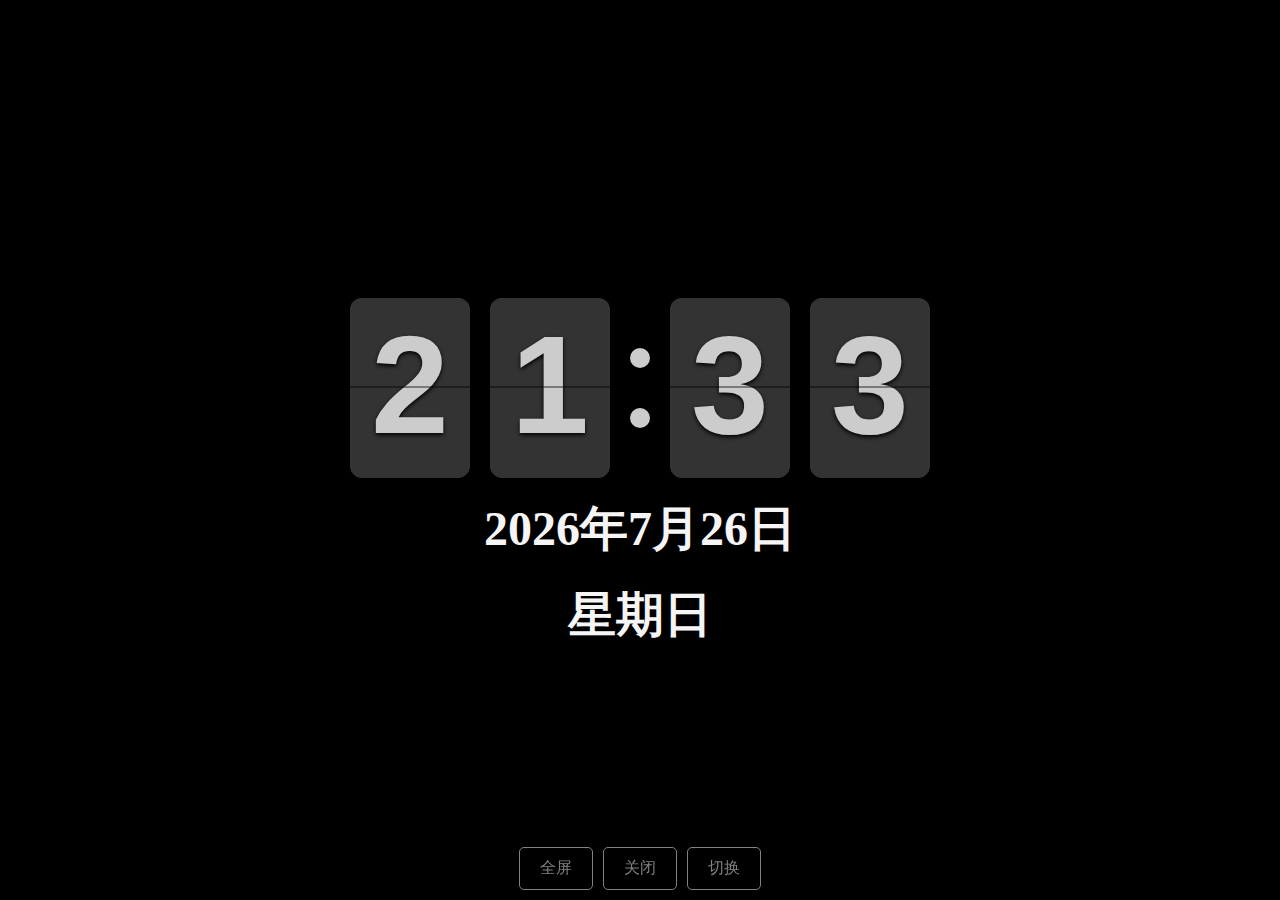
<file: index.html>
<!DOCTYPE html>
<html lang="en">
<head>
    <meta charset="UTF-8">
    <meta name="viewport" content="width=device-width, initial-scale=1.0">
    <title>日期和时间显示</title>
    <link rel="stylesheet" href="./css/flipclock.css">
    <link rel="stylesheet" href="./css/style.css"> <!-- 引入外部CSS文件 -->
    <script src="./js/jquery.min.js"></script>
    <script src="./js/flipclock.js"></script>
</head>
<body>
    <div id="flipclock-container">
        <div class="clock" id="flipclock"></div>
        <div class="date" id='ShowDate'>
            <h1 id='ShowDateDate'></h1><br>
            <h1 id='ShowDateWeek'></h1>
        </div>
    </div>

    <div id="digital-clock-container">
        <div class="date" id="date"></div>
        <div class="time" id="time"></div>
        <div class="day" id="day"></div>
    </div>

    <div class="buttons">
        <button onclick="document.documentElement.requestFullscreen()">全屏</button>
        <button onclick="window.close()">关闭</button>
        <button id="toggle-btn">切换</button>
    </div>

    <script type="text/javascript">
        // Mobile zoom
        if(/Android|webOS|iPhone|iPod|BlackBerry/i.test(navigator.userAgent)) {
            document.getElementById('flipclock').setAttribute("style","zoom:1.5;");
            document.getElementById('ShowDate').setAttribute("style","zoom:1.5;");
        }

        var clock;
        var isFlipClock = true; // 用于判断当前是否为翻页时钟模式

        $(document).ready(function() {
            clock = $('.clock').FlipClock({
                clockFace: 'TwentyFourHourClock',
                showSeconds: false
            });
        });

        var d = new Date();
        document.getElementById('ShowDateDate').innerHTML = d.getFullYear() + "年" +(d.getMonth() + 1) + "月" + d.getDate() + "日";
        document.getElementById('ShowDateWeek').innerHTML = '星期' + '日一二三四五六'.charAt(d.getDay());

        // 切换按钮功能
        document.getElementById('toggle-btn').addEventListener('click', function() {
            if (isFlipClock) {
                // 切换为数字时钟 + 日期 + 星期
                document.getElementById('flipclock-container').style.display = 'none'; // 隐藏翻页时钟
                document.getElementById('digital-clock-container').style.display = 'block'; // 显示数字时钟
            } else {
                // 切换回翻页时钟
                document.getElementById('flipclock-container').style.display = 'block'; // 显示翻页时钟
                document.getElementById('digital-clock-container').style.display = 'none'; // 隐藏数字时钟
            }
            isFlipClock = !isFlipClock; // 切换状态
        });

        // 数字时钟更新
        function updateDateTime() {
            const now = new Date();
            const date = now.getFullYear() + "年" + (now.getMonth() + 1) + "月" + now.getDate() + "日"; // 修改日期格式
            const time = now.getHours().toString().padStart(2, '0') + ':' + now.getMinutes().toString().padStart(2, '0');
            const days = ['星期日', '星期一', '星期二', '星期三', '星期四', '星期五', '星期六'];
            const dayOfWeek = days[now.getDay()];

            document.getElementById('date').textContent = date;
            document.getElementById('time').textContent = time;
            document.getElementById('day').textContent = dayOfWeek;
        }

        setInterval(updateDateTime, 1000); // 每秒更新时间
        updateDateTime(); // 初始化显示
    </script>
</body>
</html>
</file>
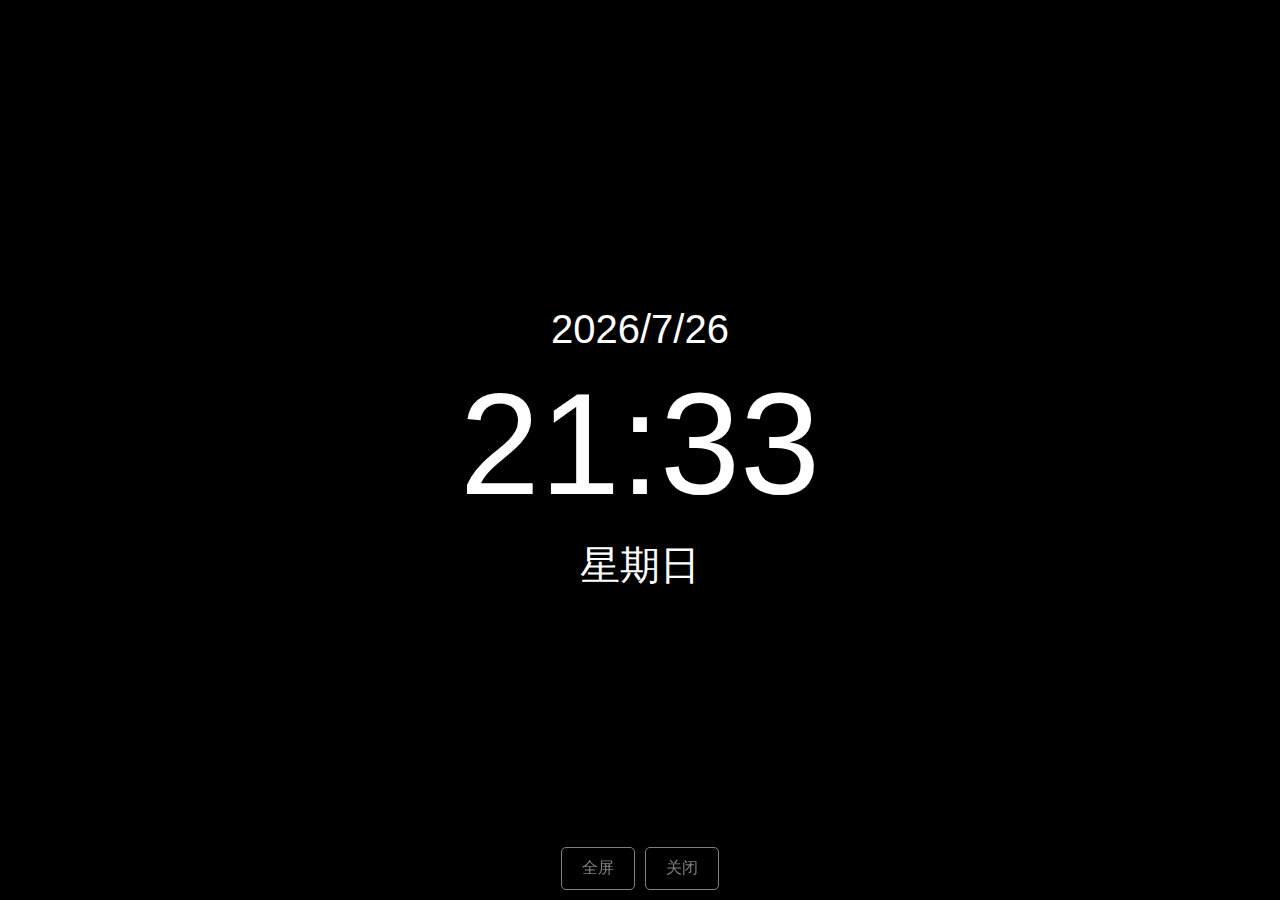
<file: Clock.html>
<!DOCTYPE html>
<html lang="en">
<head>
    <meta charset="UTF-8">
    <meta name="viewport" content="width=device-width, initial-scale=1.0">
    <title>日期和时间显示</title>
    <style>
        body {
            background-color: black;
            color: white;
            font-family: Arial, sans-serif;
            margin: 0;
            padding: 0;
            display: flex;
            flex-direction: column;
            align-items: center;
            justify-content: center;
            height: 100vh;
            text-align: center;
        }

        .date, .day {
            font-size: 2.5em;
        }

        .time {
            font-size: 9em;
            margin: 10px auto;
        }

        .buttons {
            position: fixed;
            bottom: 10px;
            width: 100%;
            display: flex;
            justify-content: center;
            gap: 10px;
        }

        button {
            padding: 10px 20px;
            font-size: 1rem;
            background-color: black;
            color: gray;
            border: 1px solid gray;
            border-radius: 5px;
            cursor: pointer;
        }

        button:hover {
            background-color: #333333;
        }
    </style>
</head>
<body>
    <div class="date" id="date"></div>
    <div class="time" id="time"></div>
    <div class="day" id="day"></div>
    <div class="buttons">
        <button onclick="document.documentElement.requestFullscreen()">全屏</button>
        <button onclick="window.close()">关闭</button>
    </div>

    <script>
        function updateDateTime() {
            const now = new Date();
            // 使用 Intl.DateTimeFormat 去掉前导零
            const date = new Intl.DateTimeFormat('zh-CN', {
                year: 'numeric',
                month: 'numeric',
                day: 'numeric'
            }).format(now);

            const time = now.getHours().toString().padStart(2, '0') + ':' + now.getMinutes().toString().padStart(2, '0');
            const days = ['星期日', '星期一', '星期二', '星期三', '星期四', '星期五', '星期六'];
            const dayOfWeek = days[now.getDay()];

            document.getElementById('date').textContent = date;
            document.getElementById('time').textContent = time;
            document.getElementById('day').textContent = dayOfWeek;
        }

        setInterval(updateDateTime, 1000); // 每秒更新时间
        updateDateTime(); // 初始化显示
    </script>
</body>
</html>
</file>
<file: css/style.css>
*
{
	margin: 0;
	padding: 0;
}
/*body*/
/*{*/
/*	display: flex;*/
/*	text-align:center;*/
/*	justify-content: center;*/
/*	align-items: center;*/
/*	!*min-height: 100vh;*!*/
/*	background: #222;*/
/*}*/

/* style.css */

body {
    background-color: black;
    color: white;
    font-family: Arial, sans-serif;
    margin: 0;
    padding: 0;
    display: flex;
    flex-direction: column;
    align-items: center;
    justify-content: center;
    height: 100vh;
    text-align: center;
    line-height: 1.2; /* 减少全局行间距 */
}

.date, .day {
    font-size: 2.5em;
}

.time {
    font-size: 9em;
    margin: 10px auto;
}

.buttons {
    position: fixed;
    bottom: 10px;
    width: 100%;
    display: flex;
    justify-content: center;
    gap: 10px;
}

button {
    padding: 10px 20px;
    font-size: 1rem;
    background-color: black;
    color: gray;
    border: 1px solid gray;
    border-radius: 5px;
    cursor: pointer;
}

button:hover {
    background-color: #333333;
}

#flipclock-container {
    display: block;
}

#digital-clock-container {
    display: none;
}

.clock
{
	width: auto;
	zoom: 2;
}
.flip-clock-dot
{
	background: #ccc;
	/*background: #ffffff;*/
}
.flip-clock-meridium a
{
    color: #ccc;
    /*color: #ffffff;*/
}
h1 {
    font-family: "Microsoft YaHei";
    /*font-family: "Helvetica Neue", Helvetica, sans-serif;*/
    /*font-family: sans-serif, Times, TimesNR, 'New Century Schoolbook', Georgia, 'New York', serif;*/
    color: whitesmoke;
	text-align:center;
	font-size: 1.2em;
	line-height: 0.8;

	/*zoom: 1.5;*/
}
#box
{
	display: table;
}
#content
{
	/*color: #fff;*/
	text-align: center;
	display: table-cell;
	vertical-align: middle;
}
</file>
<file: css/flipclock.css>
/* Get the bourbon mixin from http://bourbon.io */
/* Reset */
.flip-clock-wrapper * {
    -webkit-box-sizing: border-box;
    -moz-box-sizing: border-box;
    -ms-box-sizing: border-box;
    -o-box-sizing: border-box;
    box-sizing: border-box;
    -webkit-backface-visibility: hidden;
    -moz-backface-visibility: hidden;
    -ms-backface-visibility: hidden;
    -o-backface-visibility: hidden;
    backface-visibility: hidden;
}

.flip-clock-wrapper a {
  cursor: pointer;
  text-decoration: none;
  color: #ccc; }

.flip-clock-wrapper a:hover {
  color: #fff; }

.flip-clock-wrapper ul {
  list-style: none; }

.flip-clock-wrapper.clearfix:before,
.flip-clock-wrapper.clearfix:after {
  content: " ";
  display: table; }

.flip-clock-wrapper.clearfix:after {
  clear: both; }

.flip-clock-wrapper.clearfix {
  *zoom: 1; }

/* Main */
.flip-clock-wrapper {
  font: normal 11px "Helvetica Neue", Helvetica, sans-serif;
  -webkit-user-select: none; }

.flip-clock-meridium {
  background: none !important;
  box-shadow: 0 0 0 !important;
  font-size: 36px !important; }

.flip-clock-meridium a { color: #313333; }

.flip-clock-wrapper {
  text-align: center;
  position: relative;
  width: 100%;
  margin: 1em;
}

.flip-clock-wrapper:before,
.flip-clock-wrapper:after {
    content: " "; /* 1 */
    display: table; /* 2 */
}
.flip-clock-wrapper:after {
    clear: both;
}

/* Skeleton */
.flip-clock-wrapper ul {
  position: relative;
  float: left;
  margin: 5px;
  width: 60px;
  height: 90px;
  font-size: 80px;
  font-weight: bold;
  line-height: 87px;
  border-radius: 6px;
  background: #000;
}

.flip-clock-wrapper ul li {
  z-index: 1;
  position: absolute;
  left: 0;
  top: 0;
  width: 100%;
  height: 100%;
  line-height: 87px;
  text-decoration: none !important;
}

.flip-clock-wrapper ul li:first-child {
  z-index: 2; }

.flip-clock-wrapper ul li a {
  display: block;
  height: 100%;
  -webkit-perspective: 200px;
  -moz-perspective: 200px;
  perspective: 200px;
  margin: 0 !important;
  overflow: visible !important;
  cursor: default !important; }

.flip-clock-wrapper ul li a div {
  z-index: 1;
  position: absolute;
  left: 0;
  width: 100%;
  height: 50%;
  font-size: 80px;
  overflow: hidden;
  outline: 1px solid transparent; }

.flip-clock-wrapper ul li a div .shadow {
  position: absolute;
  width: 100%;
  height: 100%;
  z-index: 2; }

.flip-clock-wrapper ul li a div.up {
  -webkit-transform-origin: 50% 100%;
  -moz-transform-origin: 50% 100%;
  -ms-transform-origin: 50% 100%;
  -o-transform-origin: 50% 100%;
  transform-origin: 50% 100%;
  top: 0; }

.flip-clock-wrapper ul li a div.up:after {
  content: "";
  position: absolute;
  top: 44px;
  left: 0;
  z-index: 5;
  width: 100%;
  height: 3px;
  background-color: #000;
  background-color: rgba(0, 0, 0, 0.4); }

.flip-clock-wrapper ul li a div.down {
  -webkit-transform-origin: 50% 0;
  -moz-transform-origin: 50% 0;
  -ms-transform-origin: 50% 0;
  -o-transform-origin: 50% 0;
  transform-origin: 50% 0;
  bottom: 0;
  border-bottom-left-radius: 6px;
  border-bottom-right-radius: 6px;
}

.flip-clock-wrapper ul li a div div.inn {
  position: absolute;
  left: 0;
  z-index: 1;
  width: 100%;
  height: 200%;
  color: #ccc;
  text-shadow: 0 1px 2px #000;
  text-align: center;
  background-color: #333;
  border-radius: 6px;
  font-size: 70px; }

.flip-clock-wrapper ul li a div.up div.inn {
  top: 0; }

.flip-clock-wrapper ul li a div.down div.inn {
  bottom: 0; }

/* PLAY */
.flip-clock-wrapper ul.play li.flip-clock-before {
  z-index: 3; }

.flip-clock-wrapper .flip {   box-shadow: 0 2px 5px rgba(0, 0, 0, 0.7); }

.flip-clock-wrapper ul.play li.flip-clock-active {
  -webkit-animation: asd 0.01s 0.49s linear both;
  -moz-animation: asd 0.01s 0.49s linear both;
  animation: asd 0.01s 0.49s linear both;
  z-index: 5; }

.flip-clock-divider {
  float: left;
  display: inline-block;
  position: relative;
  width: 20px;
  height: 100px; }

.flip-clock-divider:first-child {
  width: 0; }

.flip-clock-dot {
  display: block;
  background: #323434;
  width: 10px;
  height: 10px;
  position: absolute;
  border-radius: 50%;
  box-shadow: 0 0 5px rgba(0, 0, 0, 0.5);
  left: 5px; }

.flip-clock-divider .flip-clock-label {
  position: absolute;
  top: -1.5em;
  right: -86px;
  color: black;
  text-shadow: none; }

.flip-clock-divider.minutes .flip-clock-label {
  right: -88px; }

.flip-clock-divider.seconds .flip-clock-label {
  right: -91px; }

.flip-clock-dot.top {
  top: 30px; }

.flip-clock-dot.bottom {
  bottom: 30px; }

@-webkit-keyframes asd {
  0% {
    z-index: 2; }

  100% {
    z-index: 4; } }

@-moz-keyframes asd {
  0% {
    z-index: 2; }

  100% {
    z-index: 4; } }

@-o-keyframes asd {
  0% {
    z-index: 2; }

  100% {
    z-index: 4; } }

@keyframes asd {
  0% {
    z-index: 2; }

  100% {
    z-index: 4; } }

.flip-clock-wrapper ul.play li.flip-clock-active .down {
  z-index: 2;
  -webkit-animation: turn 0.5s 0.5s linear both;
  -moz-animation: turn 0.5s 0.5s linear both;
  animation: turn 0.5s 0.5s linear both; }

@-webkit-keyframes turn {
  0% {
    -webkit-transform: rotateX(90deg); }

  100% {
    -webkit-transform: rotateX(0deg); } }

@-moz-keyframes turn {
  0% {
    -moz-transform: rotateX(90deg); }

  100% {
    -moz-transform: rotateX(0deg); } }

@-o-keyframes turn {
  0% {
    -o-transform: rotateX(90deg); }

  100% {
    -o-transform: rotateX(0deg); } }

@keyframes turn {
  0% {
    transform: rotateX(90deg); }

  100% {
    transform: rotateX(0deg); } }

.flip-clock-wrapper ul.play li.flip-clock-before .up {
  z-index: 2;
  -webkit-animation: turn2 0.5s linear both;
  -moz-animation: turn2 0.5s linear both;
  animation: turn2 0.5s linear both; }

@-webkit-keyframes turn2 {
  0% {
    -webkit-transform: rotateX(0deg); }

  100% {
    -webkit-transform: rotateX(-90deg); } }

@-moz-keyframes turn2 {
  0% {
    -moz-transform: rotateX(0deg); }

  100% {
    -moz-transform: rotateX(-90deg); } }

@-o-keyframes turn2 {
  0% {
    -o-transform: rotateX(0deg); }

  100% {
    -o-transform: rotateX(-90deg); } }

@keyframes turn2 {
  0% {
    transform: rotateX(0deg); }

  100% {
    transform: rotateX(-90deg); } }

.flip-clock-wrapper ul li.flip-clock-active {
  z-index: 3; }

/* SHADOW */
.flip-clock-wrapper ul.play li.flip-clock-before .up .shadow {
  background: -moz-linear-gradient(top, rgba(0, 0, 0, 0.1) 0%, black 100%);
  background: -webkit-gradient(linear, left top, left bottom, color-stop(0%, rgba(0, 0, 0, 0.1)), color-stop(100%, black));
  background: linear, top, rgba(0, 0, 0, 0.1) 0%, black 100%;
  background: -o-linear-gradient(top, rgba(0, 0, 0, 0.1) 0%, black 100%);
  background: -ms-linear-gradient(top, rgba(0, 0, 0, 0.1) 0%, black 100%);
  background: linear, to bottom, rgba(0, 0, 0, 0.1) 0%, black 100%;
  -webkit-animation: show 0.5s linear both;
  -moz-animation: show 0.5s linear both;
  animation: show 0.5s linear both; }

.flip-clock-wrapper ul.play li.flip-clock-active .up .shadow {
  background: -moz-linear-gradient(top, rgba(0, 0, 0, 0.1) 0%, black 100%);
  background: -webkit-gradient(linear, left top, left bottom, color-stop(0%, rgba(0, 0, 0, 0.1)), color-stop(100%, black));
  background: linear, top, rgba(0, 0, 0, 0.1) 0%, black 100%;
  background: -o-linear-gradient(top, rgba(0, 0, 0, 0.1) 0%, black 100%);
  background: -ms-linear-gradient(top, rgba(0, 0, 0, 0.1) 0%, black 100%);
  background: linear, to bottom, rgba(0, 0, 0, 0.1) 0%, black 100%;
  -webkit-animation: hide 0.5s 0.3s linear both;
  -moz-animation: hide 0.5s 0.3s linear both;
  animation: hide 0.5s 0.3s linear both; }

/*DOWN*/
.flip-clock-wrapper ul.play li.flip-clock-before .down .shadow {
  background: -moz-linear-gradient(top, black 0%, rgba(0, 0, 0, 0.1) 100%);
  background: -webkit-gradient(linear, left top, left bottom, color-stop(0%, black), color-stop(100%, rgba(0, 0, 0, 0.1)));
  background: linear, top, black 0%, rgba(0, 0, 0, 0.1) 100%;
  background: -o-linear-gradient(top, black 0%, rgba(0, 0, 0, 0.1) 100%);
  background: -ms-linear-gradient(top, black 0%, rgba(0, 0, 0, 0.1) 100%);
  background: linear, to bottom, black 0%, rgba(0, 0, 0, 0.1) 100%;
  -webkit-animation: show 0.5s linear both;
  -moz-animation: show 0.5s linear both;
  animation: show 0.5s linear both; }

.flip-clock-wrapper ul.play li.flip-clock-active .down .shadow {
  background: -moz-linear-gradient(top, black 0%, rgba(0, 0, 0, 0.1) 100%);
  background: -webkit-gradient(linear, left top, left bottom, color-stop(0%, black), color-stop(100%, rgba(0, 0, 0, 0.1)));
  background: linear, top, black 0%, rgba(0, 0, 0, 0.1) 100%;
  background: -o-linear-gradient(top, black 0%, rgba(0, 0, 0, 0.1) 100%);
  background: -ms-linear-gradient(top, black 0%, rgba(0, 0, 0, 0.1) 100%);
  background: linear, to bottom, black 0%, rgba(0, 0, 0, 0.1) 100%;
  -webkit-animation: hide 0.5s 0.3s linear both;
  -moz-animation: hide 0.5s 0.3s linear both;
  animation: hide 0.5s 0.2s linear both; }

@-webkit-keyframes show {
  0% {
    opacity: 0; }

  100% {
    opacity: 1; } }

@-moz-keyframes show {
  0% {
    opacity: 0; }

  100% {
    opacity: 1; } }

@-o-keyframes show {
  0% {
    opacity: 0; }

  100% {
    opacity: 1; } }

@keyframes show {
  0% {
    opacity: 0; }

  100% {
    opacity: 1; } }

@-webkit-keyframes hide {
  0% {
    opacity: 1; }

  100% {
    opacity: 0; } }

@-moz-keyframes hide {
  0% {
    opacity: 1; }

  100% {
    opacity: 0; } }

@-o-keyframes hide {
  0% {
    opacity: 1; }

  100% {
    opacity: 0; } }

@keyframes hide {
  0% {
    opacity: 1; }

  100% {
    opacity: 0; } }
</file>
